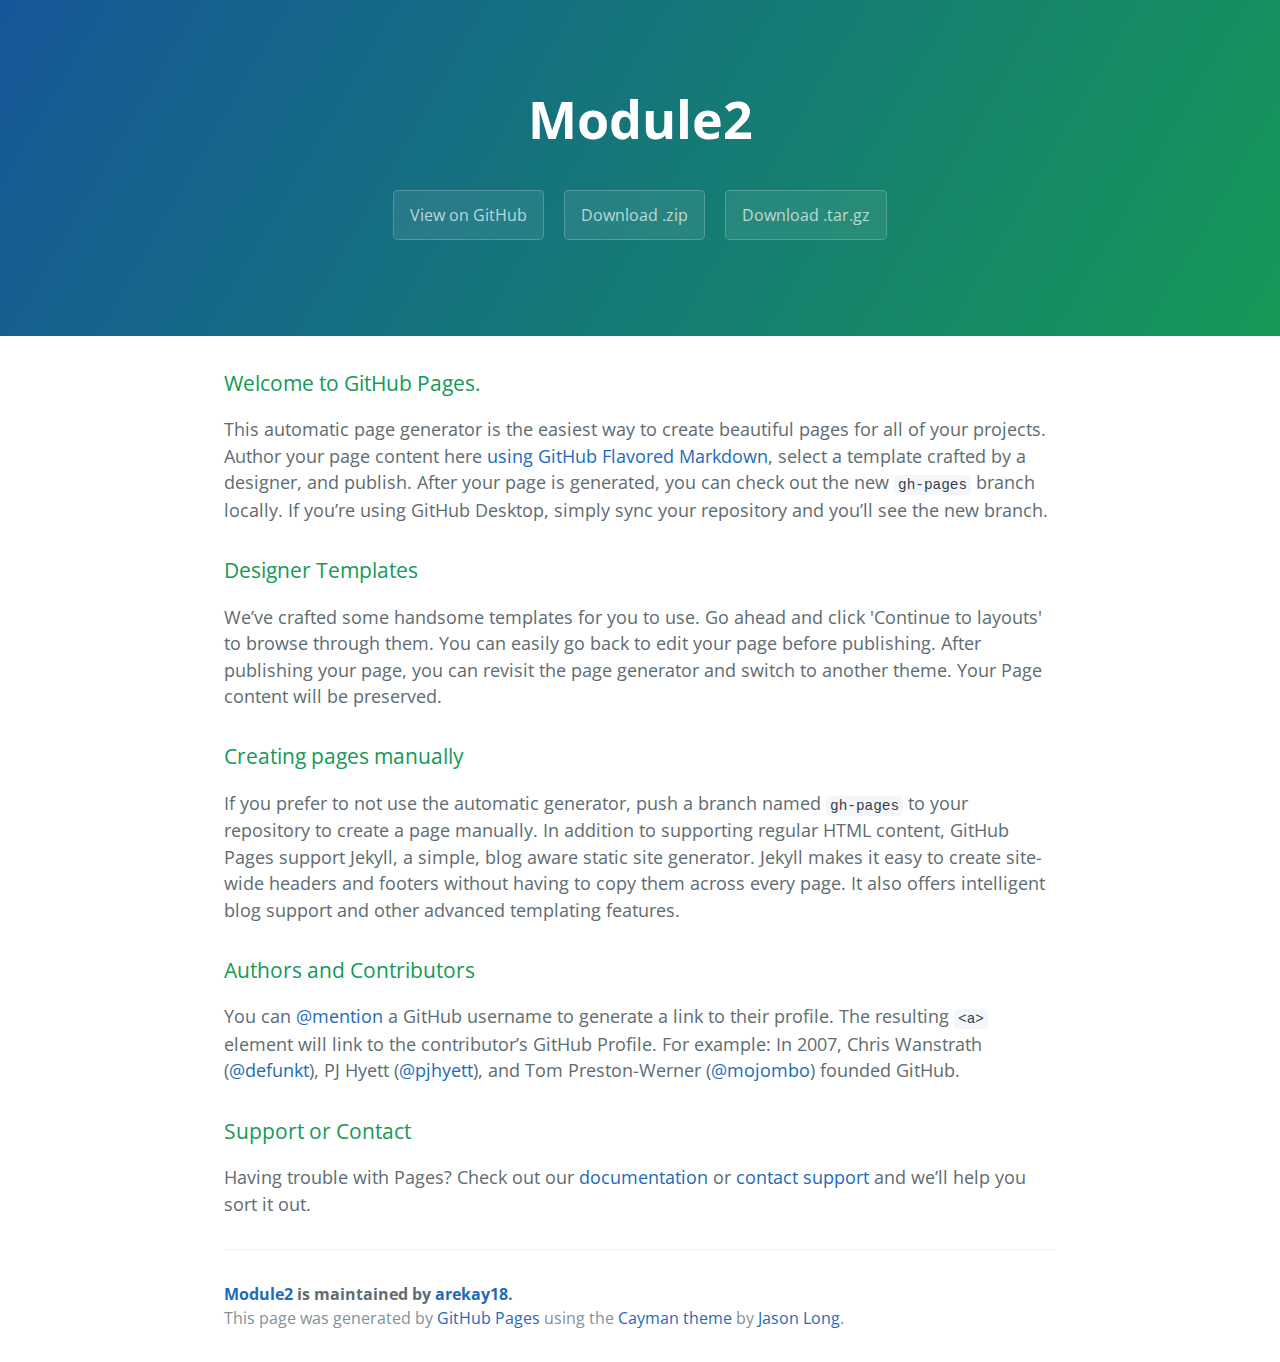
<file: index.html>
<!DOCTYPE html>
<html lang="en-us">
  <head>
    <meta charset="UTF-8">
    <title>Module2 by arekay18</title>
    <meta name="viewport" content="width=device-width, initial-scale=1">
    <link rel="stylesheet" type="text/css" href="stylesheets/normalize.css" media="screen">
    <link href='https://fonts.googleapis.com/css?family=Open+Sans:400,700' rel='stylesheet' type='text/css'>
    <link rel="stylesheet" type="text/css" href="stylesheets/stylesheet.css" media="screen">
    <link rel="stylesheet" type="text/css" href="stylesheets/github-light.css" media="screen">
  </head>
  <body>
    <section class="page-header">
      <h1 class="project-name">Module2</h1>
      <h2 class="project-tagline"></h2>
      <a href="https://github.com/arekay18/module2" class="btn">View on GitHub</a>
      <a href="https://github.com/arekay18/module2/zipball/master" class="btn">Download .zip</a>
      <a href="https://github.com/arekay18/module2/tarball/master" class="btn">Download .tar.gz</a>
    </section>

    <section class="main-content">
      <h3>
<a id="welcome-to-github-pages" class="anchor" href="#welcome-to-github-pages" aria-hidden="true"><span aria-hidden="true" class="octicon octicon-link"></span></a>Welcome to GitHub Pages.</h3>

<p>This automatic page generator is the easiest way to create beautiful pages for all of your projects. Author your page content here <a href="https://guides.github.com/features/mastering-markdown/">using GitHub Flavored Markdown</a>, select a template crafted by a designer, and publish. After your page is generated, you can check out the new <code>gh-pages</code> branch locally. If you’re using GitHub Desktop, simply sync your repository and you’ll see the new branch.</p>

<h3>
<a id="designer-templates" class="anchor" href="#designer-templates" aria-hidden="true"><span aria-hidden="true" class="octicon octicon-link"></span></a>Designer Templates</h3>

<p>We’ve crafted some handsome templates for you to use. Go ahead and click 'Continue to layouts' to browse through them. You can easily go back to edit your page before publishing. After publishing your page, you can revisit the page generator and switch to another theme. Your Page content will be preserved.</p>

<h3>
<a id="creating-pages-manually" class="anchor" href="#creating-pages-manually" aria-hidden="true"><span aria-hidden="true" class="octicon octicon-link"></span></a>Creating pages manually</h3>

<p>If you prefer to not use the automatic generator, push a branch named <code>gh-pages</code> to your repository to create a page manually. In addition to supporting regular HTML content, GitHub Pages support Jekyll, a simple, blog aware static site generator. Jekyll makes it easy to create site-wide headers and footers without having to copy them across every page. It also offers intelligent blog support and other advanced templating features.</p>

<h3>
<a id="authors-and-contributors" class="anchor" href="#authors-and-contributors" aria-hidden="true"><span aria-hidden="true" class="octicon octicon-link"></span></a>Authors and Contributors</h3>

<p>You can <a href="https://help.github.com/articles/basic-writing-and-formatting-syntax/#mentioning-users-and-teams" class="user-mention">@mention</a> a GitHub username to generate a link to their profile. The resulting <code>&lt;a&gt;</code> element will link to the contributor’s GitHub Profile. For example: In 2007, Chris Wanstrath (<a href="https://github.com/defunkt" class="user-mention">@defunkt</a>), PJ Hyett (<a href="https://github.com/pjhyett" class="user-mention">@pjhyett</a>), and Tom Preston-Werner (<a href="https://github.com/mojombo" class="user-mention">@mojombo</a>) founded GitHub.</p>

<h3>
<a id="support-or-contact" class="anchor" href="#support-or-contact" aria-hidden="true"><span aria-hidden="true" class="octicon octicon-link"></span></a>Support or Contact</h3>

<p>Having trouble with Pages? Check out our <a href="https://help.github.com/pages">documentation</a> or <a href="https://github.com/contact">contact support</a> and we’ll help you sort it out.</p>

      <footer class="site-footer">
        <span class="site-footer-owner"><a href="https://github.com/arekay18/module2">Module2</a> is maintained by <a href="https://github.com/arekay18">arekay18</a>.</span>

        <span class="site-footer-credits">This page was generated by <a href="https://pages.github.com">GitHub Pages</a> using the <a href="https://github.com/jasonlong/cayman-theme">Cayman theme</a> by <a href="https://twitter.com/jasonlong">Jason Long</a>.</span>
      </footer>

    </section>

  
  </body>
</html>
</file>
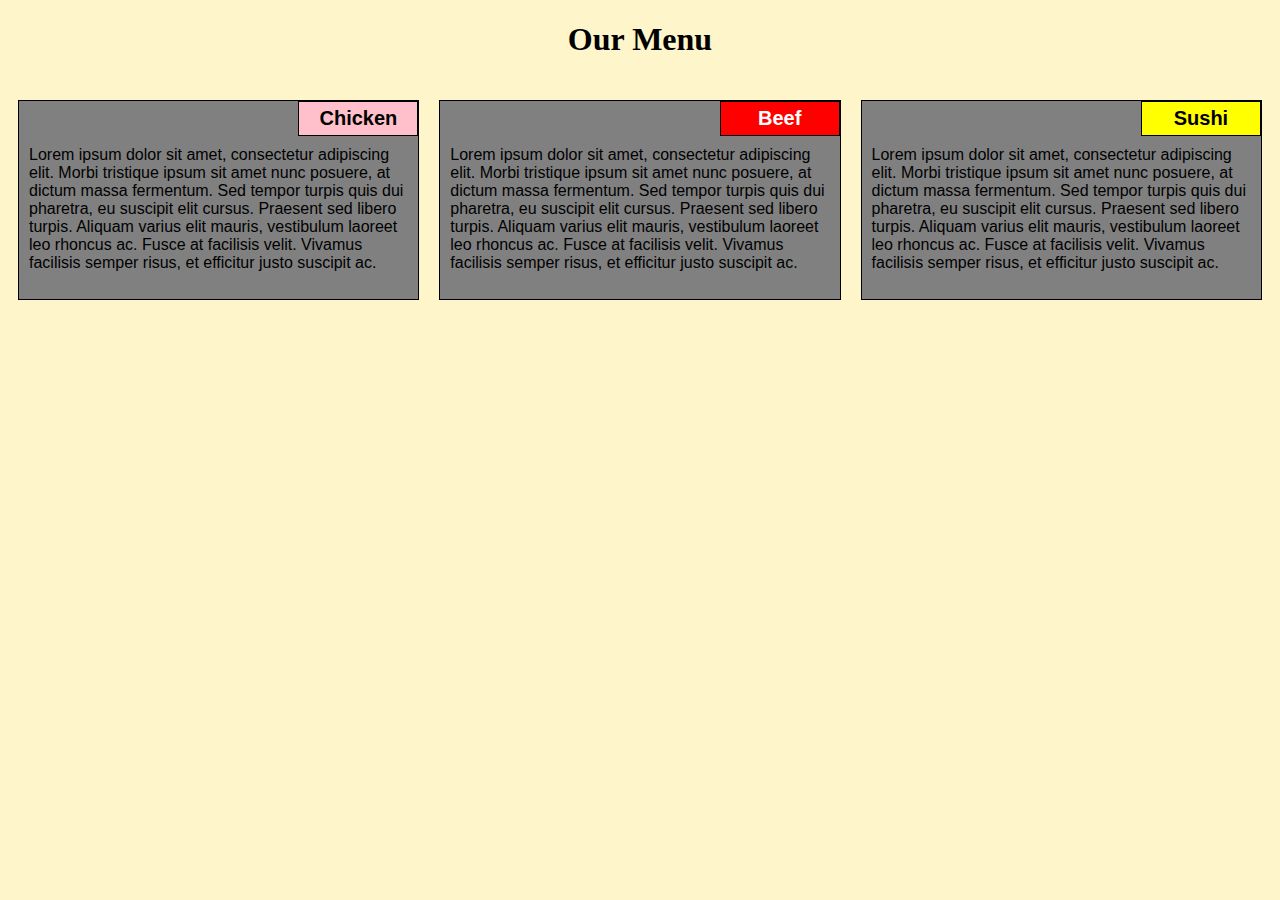
<file: mod2-solutions/index.html>
<!DOCTYPE html>
<html>
<head>
	<meta charset="utf-8">

	<meta name="viewport" content="width=device-width, initial-scale=1">

	<link rel="stylesheet" type="text/css" href="css/style.css">
	<title>Module 2 Solution</title>
</head>
<body>
	<h1>Our Menu</h1>
	<div class="row">
	<div class="container col-lg-4 col-md-6 col-sm-12">
		<section>
		<div id="chicken">
			Chicken
		</div>
		<p>
			Lorem ipsum dolor sit amet, consectetur adipiscing elit. Morbi tristique ipsum sit amet nunc posuere, at dictum massa fermentum. Sed tempor turpis quis dui pharetra, eu suscipit elit cursus. Praesent sed libero turpis. Aliquam varius elit mauris, vestibulum laoreet leo rhoncus ac. Fusce at facilisis velit. Vivamus facilisis semper risus, et efficitur justo suscipit ac.
		</p>
		</section>
	</div>
	<div class="container col-lg-4 col-md-6 col-sm-12">
		<section>
		<div id="beef">
			Beef
		</div>
		<p>
			Lorem ipsum dolor sit amet, consectetur adipiscing elit. Morbi tristique ipsum sit amet nunc posuere, at dictum massa fermentum. Sed tempor turpis quis dui pharetra, eu suscipit elit cursus. Praesent sed libero turpis. Aliquam varius elit mauris, vestibulum laoreet leo rhoncus ac. Fusce at facilisis velit. Vivamus facilisis semper risus, et efficitur justo suscipit ac.
		</p>
		</section>
	</div>
	<div class="container col-lg-4 col-md-12 col-sm-12">
		<section>
		<div id="sushi">
			Sushi
		</div>
		<p>
			Lorem ipsum dolor sit amet, consectetur adipiscing elit. Morbi tristique ipsum sit amet nunc posuere, at dictum massa fermentum. Sed tempor turpis quis dui pharetra, eu suscipit elit cursus. Praesent sed libero turpis. Aliquam varius elit mauris, vestibulum laoreet leo rhoncus ac. Fusce at facilisis velit. Vivamus facilisis semper risus, et efficitur justo suscipit ac.
		</p>
		</section>
	</div>
	</div>
</body>
</html>
</file>
<file: stylesheets/stylesheet.css>
* {
  box-sizing: border-box; }

body {
  padding: 0;
  margin: 0;
  font-family: "Open Sans", "Helvetica Neue", Helvetica, Arial, sans-serif;
  font-size: 16px;
  line-height: 1.5;
  color: #606c71; }

a {
  color: #1e6bb8;
  text-decoration: none; }
  a:hover {
    text-decoration: underline; }

.btn {
  display: inline-block;
  margin-bottom: 1rem;
  color: rgba(255, 255, 255, 0.7);
  background-color: rgba(255, 255, 255, 0.08);
  border-color: rgba(255, 255, 255, 0.2);
  border-style: solid;
  border-width: 1px;
  border-radius: 0.3rem;
  transition: color 0.2s, background-color 0.2s, border-color 0.2s; }
  .btn + .btn {
    margin-left: 1rem; }

.btn:hover {
  color: rgba(255, 255, 255, 0.8);
  text-decoration: none;
  background-color: rgba(255, 255, 255, 0.2);
  border-color: rgba(255, 255, 255, 0.3); }

@media screen and (min-width: 64em) {
  .btn {
    padding: 0.75rem 1rem; } }

@media screen and (min-width: 42em) and (max-width: 64em) {
  .btn {
    padding: 0.6rem 0.9rem;
    font-size: 0.9rem; } }

@media screen and (max-width: 42em) {
  .btn {
    display: block;
    width: 100%;
    padding: 0.75rem;
    font-size: 0.9rem; }
    .btn + .btn {
      margin-top: 1rem;
      margin-left: 0; } }

.page-header {
  color: #fff;
  text-align: center;
  background-color: #159957;
  background-image: linear-gradient(120deg, #155799, #159957); }

@media screen and (min-width: 64em) {
  .page-header {
    padding: 5rem 6rem; } }

@media screen and (min-width: 42em) and (max-width: 64em) {
  .page-header {
    padding: 3rem 4rem; } }

@media screen and (max-width: 42em) {
  .page-header {
    padding: 2rem 1rem; } }

.project-name {
  margin-top: 0;
  margin-bottom: 0.1rem; }

@media screen and (min-width: 64em) {
  .project-name {
    font-size: 3.25rem; } }

@media screen and (min-width: 42em) and (max-width: 64em) {
  .project-name {
    font-size: 2.25rem; } }

@media screen and (max-width: 42em) {
  .project-name {
    font-size: 1.75rem; } }

.project-tagline {
  margin-bottom: 2rem;
  font-weight: normal;
  opacity: 0.7; }

@media screen and (min-width: 64em) {
  .project-tagline {
    font-size: 1.25rem; } }

@media screen and (min-width: 42em) and (max-width: 64em) {
  .project-tagline {
    font-size: 1.15rem; } }

@media screen and (max-width: 42em) {
  .project-tagline {
    font-size: 1rem; } }

.main-content :first-child {
  margin-top: 0; }
.main-content img {
  max-width: 100%; }
.main-content h1, .main-content h2, .main-content h3, .main-content h4, .main-content h5, .main-content h6 {
  margin-top: 2rem;
  margin-bottom: 1rem;
  font-weight: normal;
  color: #159957; }
.main-content p {
  margin-bottom: 1em; }
.main-content code {
  padding: 2px 4px;
  font-family: Consolas, "Liberation Mono", Menlo, Courier, monospace;
  font-size: 0.9rem;
  color: #383e41;
  background-color: #f3f6fa;
  border-radius: 0.3rem; }
.main-content pre {
  padding: 0.8rem;
  margin-top: 0;
  margin-bottom: 1rem;
  font: 1rem Consolas, "Liberation Mono", Menlo, Courier, monospace;
  color: #567482;
  word-wrap: normal;
  background-color: #f3f6fa;
  border: solid 1px #dce6f0;
  border-radius: 0.3rem; }
  .main-content pre > code {
    padding: 0;
    margin: 0;
    font-size: 0.9rem;
    color: #567482;
    word-break: normal;
    white-space: pre;
    background: transparent;
    border: 0; }
.main-content .highlight {
  margin-bottom: 1rem; }
  .main-content .highlight pre {
    margin-bottom: 0;
    word-break: normal; }
.main-content .highlight pre, .main-content pre {
  padding: 0.8rem;
  overflow: auto;
  font-size: 0.9rem;
  line-height: 1.45;
  border-radius: 0.3rem; }
.main-content pre code, .main-content pre tt {
  display: inline;
  max-width: initial;
  padding: 0;
  margin: 0;
  overflow: initial;
  line-height: inherit;
  word-wrap: normal;
  background-color: transparent;
  border: 0; }
  .main-content pre code:before, .main-content pre code:after, .main-content pre tt:before, .main-content pre tt:after {
    content: normal; }
.main-content ul, .main-content ol {
  margin-top: 0; }
.main-content blockquote {
  padding: 0 1rem;
  margin-left: 0;
  color: #819198;
  border-left: 0.3rem solid #dce6f0; }
  .main-content blockquote > :first-child {
    margin-top: 0; }
  .main-content blockquote > :last-child {
    margin-bottom: 0; }
.main-content table {
  display: block;
  width: 100%;
  overflow: auto;
  word-break: normal;
  word-break: keep-all; }
  .main-content table th {
    font-weight: bold; }
  .main-content table th, .main-content table td {
    padding: 0.5rem 1rem;
    border: 1px solid #e9ebec; }
.main-content dl {
  padding: 0; }
  .main-content dl dt {
    padding: 0;
    margin-top: 1rem;
    font-size: 1rem;
    font-weight: bold; }
  .main-content dl dd {
    padding: 0;
    margin-bottom: 1rem; }
.main-content hr {
  height: 2px;
  padding: 0;
  margin: 1rem 0;
  background-color: #eff0f1;
  border: 0; }

@media screen and (min-width: 64em) {
  .main-content {
    max-width: 64rem;
    padding: 2rem 6rem;
    margin: 0 auto;
    font-size: 1.1rem; } }

@media screen and (min-width: 42em) and (max-width: 64em) {
  .main-content {
    padding: 2rem 4rem;
    font-size: 1.1rem; } }

@media screen and (max-width: 42em) {
  .main-content {
    padding: 2rem 1rem;
    font-size: 1rem; } }

.site-footer {
  padding-top: 2rem;
  margin-top: 2rem;
  border-top: solid 1px #eff0f1; }

.site-footer-owner {
  display: block;
  font-weight: bold; }

.site-footer-credits {
  color: #819198; }

@media screen and (min-width: 64em) {
  .site-footer {
    font-size: 1rem; } }

@media screen and (min-width: 42em) and (max-width: 64em) {
  .site-footer {
    font-size: 1rem; } }

@media screen and (max-width: 42em) {
  .site-footer {
    font-size: 0.9rem; } }
</file>
<file: stylesheets/github-light.css>
/*
The MIT License (MIT)

Copyright (c) 2016 GitHub, Inc.

Permission is hereby granted, free of charge, to any person obtaining a copy
of this software and associated documentation files (the "Software"), to deal
in the Software without restriction, including without limitation the rights
to use, copy, modify, merge, publish, distribute, sublicense, and/or sell
copies of the Software, and to permit persons to whom the Software is
furnished to do so, subject to the following conditions:

The above copyright notice and this permission notice shall be included in all
copies or substantial portions of the Software.

THE SOFTWARE IS PROVIDED "AS IS", WITHOUT WARRANTY OF ANY KIND, EXPRESS OR
IMPLIED, INCLUDING BUT NOT LIMITED TO THE WARRANTIES OF MERCHANTABILITY,
FITNESS FOR A PARTICULAR PURPOSE AND NONINFRINGEMENT. IN NO EVENT SHALL THE
AUTHORS OR COPYRIGHT HOLDERS BE LIABLE FOR ANY CLAIM, DAMAGES OR OTHER
LIABILITY, WHETHER IN AN ACTION OF CONTRACT, TORT OR OTHERWISE, ARISING FROM,
OUT OF OR IN CONNECTION WITH THE SOFTWARE OR THE USE OR OTHER DEALINGS IN THE
SOFTWARE.

*/

.pl-c /* comment */ {
  color: #969896;
}

.pl-c1 /* constant, variable.other.constant, support, meta.property-name, support.constant, support.variable, meta.module-reference, markup.raw, meta.diff.header */,
.pl-s .pl-v /* string variable */ {
  color: #0086b3;
}

.pl-e /* entity */,
.pl-en /* entity.name */ {
  color: #795da3;
}

.pl-smi /* variable.parameter.function, storage.modifier.package, storage.modifier.import, storage.type.java, variable.other */,
.pl-s .pl-s1 /* string source */ {
  color: #333;
}

.pl-ent /* entity.name.tag */ {
  color: #63a35c;
}

.pl-k /* keyword, storage, storage.type */ {
  color: #a71d5d;
}

.pl-s /* string */,
.pl-pds /* punctuation.definition.string, string.regexp.character-class */,
.pl-s .pl-pse .pl-s1 /* string punctuation.section.embedded source */,
.pl-sr /* string.regexp */,
.pl-sr .pl-cce /* string.regexp constant.character.escape */,
.pl-sr .pl-sre /* string.regexp source.ruby.embedded */,
.pl-sr .pl-sra /* string.regexp string.regexp.arbitrary-repitition */ {
  color: #183691;
}

.pl-v /* variable */ {
  color: #ed6a43;
}

.pl-id /* invalid.deprecated */ {
  color: #b52a1d;
}

.pl-ii /* invalid.illegal */ {
  color: #f8f8f8;
  background-color: #b52a1d;
}

.pl-sr .pl-cce /* string.regexp constant.character.escape */ {
  font-weight: bold;
  color: #63a35c;
}

.pl-ml /* markup.list */ {
  color: #693a17;
}

.pl-mh /* markup.heading */,
.pl-mh .pl-en /* markup.heading entity.name */,
.pl-ms /* meta.separator */ {
  font-weight: bold;
  color: #1d3e81;
}

.pl-mq /* markup.quote */ {
  color: #008080;
}

.pl-mi /* markup.italic */ {
  font-style: italic;
  color: #333;
}

.pl-mb /* markup.bold */ {
  font-weight: bold;
  color: #333;
}

.pl-md /* markup.deleted, meta.diff.header.from-file */ {
  color: #bd2c00;
  background-color: #ffecec;
}

.pl-mi1 /* markup.inserted, meta.diff.header.to-file */ {
  color: #55a532;
  background-color: #eaffea;
}

.pl-mdr /* meta.diff.range */ {
  font-weight: bold;
  color: #795da3;
}

.pl-mo /* meta.output */ {
  color: #1d3e81;
}
</file>
<file: mod2-solutions/css/style.css>
/* Base Styles */

* {
	box-sizing: border-box;
}

h1 {
	color: #000000;
	text-align: center;
}

body {
	background-color: #FEF5CA;

}

p {
	padding: 10px;
	margin: 0;
}

.container {
	border: none;
	margin-left: auto;
	margin-right: auto;
	margin-top: 10px;
	margin-bottom: 10px;
	padding: 10px;
}

section {
	border:	1px solid black;
	background-color: grey;
	width: 100%;
	height: 200px;
	font-family: Helvetica;
	color: black;
	position: relative;
	overflow: auto;
}

#chicken {
	border: 1px solid black;
	text-align: center;
	width: 30%;
	margin-left: 70%;
	font-weight: bold;
	font-size: 125%;
	margin-bottom: 0;
	margin-top: 0;
	padding: 5px;
	background-color: pink;
}

#beef {
	border: 1px solid black;
	text-align: center;
	width: 30%;
	margin-left: 70%;
	font-weight: bold;
	font-size: 125%;
	margin-bottom: 0;
	margin-top: 0;
	padding: 5px;
	background-color: red;
  color: white;
}

#sushi {
	border: 1px solid black;
	text-align: center;
	width: 30%;
	margin-left: 70%;
	font-weight: bold;
	font-size: 125%;
	margin-bottom: 0;
	margin-top: 0;
	background-color: yellow;
	padding: 5px;
}

.row {
	width: 100%;
}

/* Desktop view */

@media (min-width: 992px) {
  .col-lg-1, .col-lg-2, .col-lg-3, .col-lg-4, .col-lg-5, .col-lg-6, .col-lg-7, .col-lg-8, .col-lg-9, .col-lg-10, .col-lg-11, .col-lg-12 {
    float: left;
  }

  .col-lg-1 {
    width: 8.33%;
  }
  .col-lg-2 {
    width: 16.66%;
  }
  .col-lg-3 {
    width: 25%;
  }
  .col-lg-4 {
    width: 33.33%;
  }
  .col-lg-5 {
    width: 41.66%;
  }
  .col-lg-6 {
    width: 50%;
  }
  .col-lg-7 {
    width: 58.33%;
  }
  .col-lg-8 {
    width: 66.66%;
  }
  .col-lg-9 {
    width: 74.99%;
  }
  .col-lg-10 {
    width: 83.33%;
  }
  .col-lg-11 {
    width: 91.66%;
  }
  .col-lg-12 {
    width: 100%;
  }

}

/* Tablet view */

@media (min-width: 768px) and (max-width: 991px) {
  .col-md-1, .col-md-2, .col-md-3, .col-md-4, .col-md-5, .col-md-6, .col-md-7, .col-md-8, .col-md-9, .col-md-10, .col-md-11, .col-md-12 {
    float: left;
  }

  .col-md-1 {
    width: 8.33%;
  }
  .col-md-2 {
    width: 16.66%;
  }
  .col-md-3 {
    width: 25%;
  }
  .col-md-4 {
    width: 33.33%;
  }
  .col-md-5 {
    width: 41.66%;
  }
  .col-md-6 {
    width: 50%;
  }
  .col-md-7 {
    width: 58.33%;
  }
  .col-md-8 {
    width: 66.66%;
  }
  .col-md-9 {
    width: 74.99%;
  }
  .col-md-10 {
    width: 83.33%;
  }
  .col-md-11 {
    width: 91.66%;
  }
  .col-md-12 {
    width: 100%;
  }
}

/* Mobile view */

@media (max-width: 768px) {
  .col-sm-1, .col-sm-2, .col-sm-3, .col-sm-4, .col-sm-5, .col-sm-6, .col-sm-7, .col-sm-8, .col-sm-9, .col-sm-10, .col-sm-11, .col-sm-12 {
 	float: left;
  }

  .col-sm-1 {
    width: 8.33%;
  }
  .col-sm-2 {
    width: 16.66%;
  }
  .col-sm-3 {
    width: 25%;
  }
  .col-sm-4 {
    width: 33.33%;
  }
  .col-sm-5 {
    width: 41.66%;
  }
  .col-sm-6 {
    width: 50%;
  }
  .col-sm-7 {
    width: 58.33%;
  }
  .col-sm-8 {
    width: 66.66%;
  }
  .col-sm-9 {
    width: 74.99%;
  }
  .col-sm-10 {
    width: 83.33%;
  }
  .col-sm-11 {
    width: 91.66%;
  }
  .col-sm-12 {
    width: 100%;
  }
}
</file>
